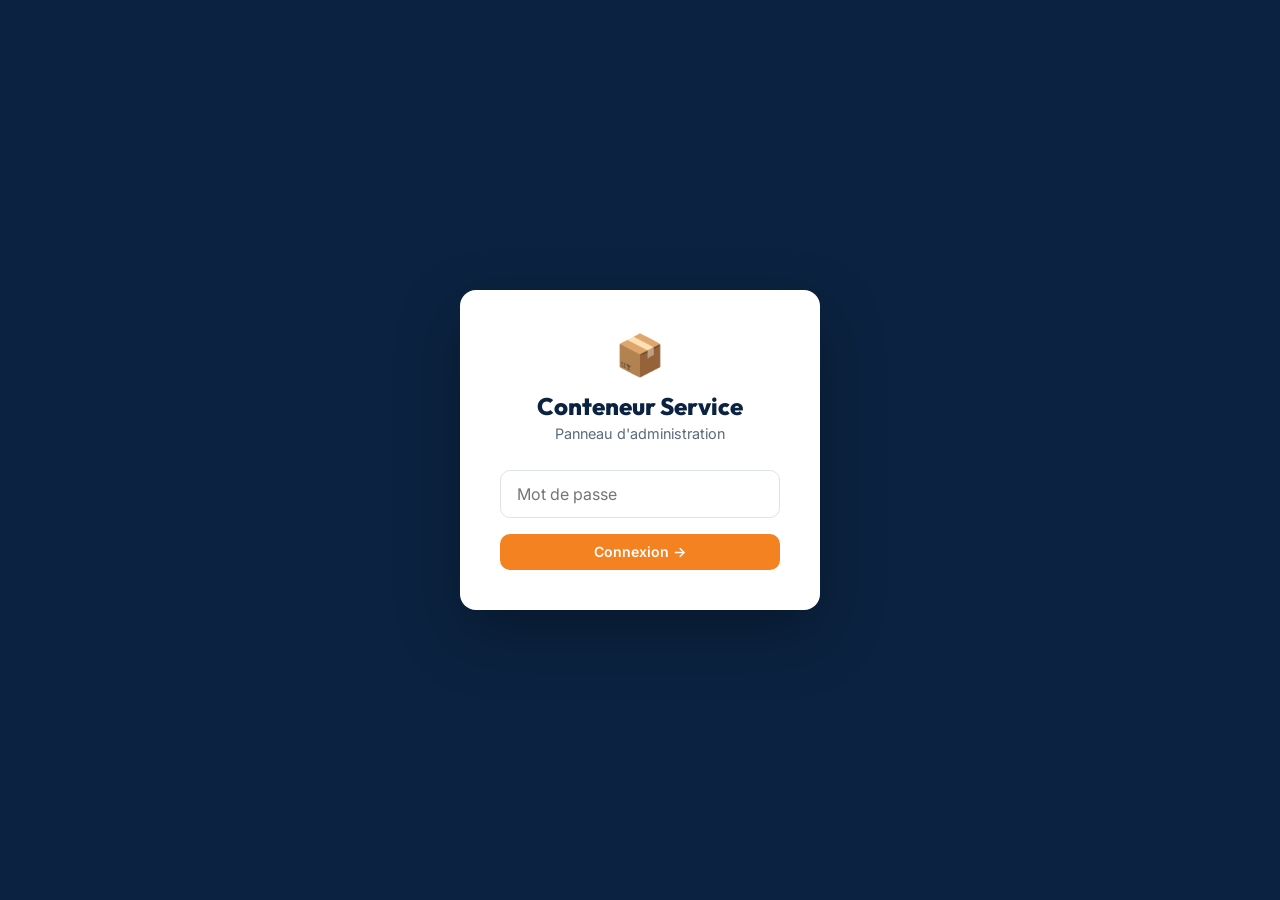
<file: admin.html>
<!DOCTYPE html>
<html lang="fr">
<head>
  <meta charset="UTF-8">
  <meta name="viewport" content="width=device-width, initial-scale=1.0">
  <title>Admin – Conteneur Service</title>
  <link rel="preconnect" href="https://fonts.googleapis.com">
  <link href="https://fonts.googleapis.com/css2?family=Outfit:wght@400;500;600;700;800&family=Inter:wght@400;500;600&display=swap" rel="stylesheet">
  <script src="js/data.js"></script>
  <style>
    :root {
      --primary: #0B2341;
      --accent: #F58220;
      --white: #fff;
      --light: #F4F6FA;
      --border: #DDE3EE;
      --text: #1A2332;
      --text-light: #5A6A80;
      --radius: 10px;
      --danger: #dc2626;
      --success: #059669;
    }
    *,*::before,*::after{box-sizing:border-box;margin:0;padding:0}
    body{font-family:'Inter',sans-serif;background:var(--light);color:var(--text);min-height:100vh}
    a{color:inherit;text-decoration:none}
    button{cursor:pointer;border:none;background:none;font-family:inherit}
    input,textarea,select{font-family:inherit}

    /* ── Login ── */
    .login-page{display:flex;align-items:center;justify-content:center;min-height:100vh;background:var(--primary)}
    .login-box{background:var(--white);border-radius:16px;padding:2.5rem;width:360px;text-align:center;box-shadow:0 24px 64px rgba(0,0,0,.3)}
    .login-box h1{font-family:'Outfit',sans-serif;font-size:1.5rem;font-weight:800;color:var(--primary);margin-bottom:.25rem}
    .login-box p{color:var(--text-light);font-size:.9rem;margin-bottom:1.75rem}
    .login-box input{width:100%;padding:.8rem 1rem;border:1.5px solid var(--border);border-radius:var(--radius);font-size:1rem;margin-bottom:1rem;color:var(--text)}
    .login-box input:focus{outline:none;border-color:var(--accent)}
    .login-error{color:var(--danger);font-size:.85rem;margin-bottom:.75rem;display:none}

    /* ── App layout ── */
    #app{display:none;min-height:100vh}
    .topbar{background:var(--primary);padding:.85rem 1.5rem;display:flex;align-items:center;gap:1rem;position:sticky;top:0;z-index:100;box-shadow:0 2px 12px rgba(0,0,0,.2)}
    .topbar__logo{font-family:'Outfit',sans-serif;font-weight:800;font-size:1rem;color:var(--white);display:flex;align-items:center;gap:.5rem}
    .topbar__badge{background:var(--accent);color:var(--white);font-size:.7rem;padding:.15rem .5rem;border-radius:50px;font-weight:700}
    .topbar__actions{margin-left:auto;display:flex;gap:.6rem}
    .btn{display:inline-flex;align-items:center;gap:.4rem;padding:.6rem 1.25rem;border-radius:var(--radius);font-size:.88rem;font-weight:600;transition:.2s ease;cursor:pointer;border:none}
    .btn--primary{background:var(--accent);color:var(--white)}
    .btn--primary:hover{background:#d96e15}
    .btn--ghost{background:rgba(255,255,255,.1);color:var(--white)}
    .btn--ghost:hover{background:rgba(255,255,255,.18)}
    .btn--danger{background:rgba(220,38,38,.1);color:var(--danger)}
    .btn--danger:hover{background:rgba(220,38,38,.18)}
    .btn--success{background:var(--success);color:var(--white)}
    .btn--sm{padding:.4rem .9rem;font-size:.82rem}

    /* ── Tabs ── */
    .tabs{background:var(--white);border-bottom:1px solid var(--border);padding:0 1.5rem;display:flex;gap:0}
    .tab{padding:1rem 1.4rem;font-size:.9rem;font-weight:600;color:var(--text-light);border-bottom:3px solid transparent;transition:.2s ease;cursor:pointer}
    .tab.active{color:var(--primary);border-bottom-color:var(--accent)}
    .tab-panel{display:none;padding:2rem 1.5rem;max-width:1100px}
    .tab-panel.active{display:block}

    /* ── Cards ── */
    .card{background:var(--white);border-radius:var(--radius);border:1px solid var(--border);padding:1.5rem;margin-bottom:1.25rem}
    .card__header{display:flex;align-items:center;gap:1rem;margin-bottom:1.25rem;padding-bottom:1rem;border-bottom:1px solid var(--border)}
    .card__title{font-family:'Outfit',sans-serif;font-weight:700;font-size:1rem;color:var(--primary);flex:1}
    .card__actions{display:flex;gap:.5rem}

    /* ── Form fields ── */
    .form-grid{display:grid;grid-template-columns:repeat(3,1fr);gap:1rem}
    .form-grid-2{display:grid;grid-template-columns:1fr 1fr;gap:1rem}
    .form-group{display:flex;flex-direction:column;gap:.35rem}
    .form-group.span-2{grid-column:span 2}
    .form-group.span-3{grid-column:span 3}
    .form-group label{font-size:.78rem;font-weight:700;text-transform:uppercase;letter-spacing:.06em;color:var(--text-light)}
    .form-group input,.form-group textarea,.form-group select{
      padding:.65rem .9rem;border:1.5px solid var(--border);border-radius:8px;
      font-size:.92rem;color:var(--text);transition:.2s ease;background:var(--white)
    }
    .form-group input:focus,.form-group textarea:focus,.form-group select:focus{outline:none;border-color:var(--accent);box-shadow:0 0 0 3px rgba(245,130,32,.12)}
    .form-group textarea{resize:vertical;min-height:80px}

    /* ── Image preview ── */
    .img-preview{width:100%;height:140px;border-radius:8px;border:2px dashed var(--border);display:flex;align-items:center;justify-content:center;background:var(--light);overflow:hidden;font-size:.85rem;color:var(--text-light);margin-top:.4rem}
    .img-preview img{width:100%;height:100%;object-fit:cover}

    /* ── Add container form ── */
    .add-section{background:var(--white);border-radius:var(--radius);border:2px dashed var(--accent);padding:1.5rem;margin-bottom:1.5rem}
    .add-section h3{font-family:'Outfit',sans-serif;font-weight:700;font-size:1rem;color:var(--accent);margin-bottom:1.25rem}

    /* ── Specs editor ── */
    .specs-list{display:flex;flex-direction:column;gap:.5rem;margin-bottom:.75rem}
    .spec-row{display:flex;gap:.5rem;align-items:center}
    .spec-row input{flex:1}
    .spec-remove{width:30px;height:30px;background:rgba(220,38,38,.08);color:var(--danger);border-radius:6px;font-size:.85rem;display:flex;align-items:center;justify-content:center;flex-shrink:0}
    .spec-remove:hover{background:rgba(220,38,38,.15)}

    /* ── Badge select ── */
    .badge-preview{display:inline-block;padding:.2rem .6rem;border-radius:50px;font-size:.72rem;font-weight:700;text-transform:uppercase;letter-spacing:.06em}
    .badge-dispo{background:#d1fae5;color:#065f46}
    .badge-loc{background:#dbeafe;color:#1e40af}
    .badge-special{background:#fef3c7;color:#92400e}
    .badge-reserve{background:#fce7f3;color:#9d174d}

    /* ── Contact tab ── */
    .contact-form-grid{display:grid;grid-template-columns:1fr 1fr;gap:1rem;max-width:600px}

    /* ── Settings tab ── */
    .settings-section{max-width:520px}
    .settings-section h3{font-family:'Outfit',sans-serif;font-size:.95rem;font-weight:700;color:var(--primary);margin-bottom:1rem;padding-bottom:.6rem;border-bottom:1px solid var(--border)}

    /* ── Publish bar ── */
    .publish-bar{position:fixed;bottom:0;left:0;right:0;background:var(--primary);padding:.9rem 1.5rem;display:flex;align-items:center;gap:1rem;z-index:200;box-shadow:0 -4px 24px rgba(0,0,0,.2)}
    .publish-status{color:rgba(255,255,255,.6);font-size:.85rem;flex:1}
    .publish-status strong{color:var(--accent)}
    #publishMsg{font-size:.85rem;padding:.4rem .85rem;border-radius:6px;display:none}
    #publishMsg.ok{background:rgba(5,150,105,.15);color:#6ee7b7;display:inline-block}
    #publishMsg.err{background:rgba(220,38,38,.15);color:#fca5a5;display:inline-block}
  </style>
</head>
<body>

<!-- ═══ LOGIN ═══ -->
<div class="login-page" id="loginPage">
  <div class="login-box">
    <div style="font-size:2.5rem;margin-bottom:.75rem">📦</div>
    <h1>Conteneur Service</h1>
    <p>Panneau d'administration</p>
    <p class="login-error" id="loginError">Mot de passe incorrect.</p>
    <input type="password" id="loginInput" placeholder="Mot de passe" autocomplete="current-password">
    <button class="btn btn--primary" style="width:100%;justify-content:center" onclick="doLogin()">Connexion →</button>
  </div>
</div>

<!-- ═══ APP ═══ -->
<div id="app">
  <div class="topbar">
    <div class="topbar__logo">📦 Conteneur Service <span class="topbar__badge">ADMIN</span></div>
    <div class="topbar__actions">
      <a href="index.html" target="_blank" class="btn btn--ghost">👁 Voir le site</a>
      <button class="btn btn--ghost" onclick="doLogout()">Déconnexion</button>
    </div>
  </div>

  <div class="tabs">
    <div class="tab active" onclick="showTab('containers')">📦 Conteneurs</div>
    <div class="tab" onclick="showTab('contact')">📞 Infos contact</div>
    <div class="tab" onclick="showTab('settings')">⚙️ Paramètres</div>
  </div>

  <!-- TAB: CONTENEURS -->
  <div class="tab-panel active" id="tab-containers">

    <div class="add-section" id="addSection">
      <h3>+ Ajouter un conteneur</h3>
      <div class="form-grid" style="margin-bottom:1rem">
        <div class="form-group">
          <label>Nom *</label>
          <input type="text" id="new_name" placeholder="Conteneur 20' Standard">
        </div>
        <div class="form-group">
          <label>Type</label>
          <select id="new_type">
            <option value="vente">Vente</option>
            <option value="location">Location</option>
            <option value="amenage">Aménagé</option>
          </select>
        </div>
        <div class="form-group">
          <label>Taille</label>
          <select id="new_size">
            <option value="20ft">20 pieds</option>
            <option value="40ft">40 pieds</option>
          </select>
        </div>
        <div class="form-group">
          <label>Badge</label>
          <select id="new_badge">
            <option value="dispo">Disponible</option>
            <option value="loc">Location</option>
            <option value="special">Sur mesure</option>
            <option value="reserve">Réservé</option>
          </select>
        </div>
        <div class="form-group">
          <label>Prix (€ HT, 0 = sur devis)</label>
          <input type="number" id="new_price" placeholder="1850" min="0">
        </div>
        <div class="form-group">
          <label>Unité prix</label>
          <input type="text" id="new_priceUnit" placeholder="HT · port compris">
        </div>
        <div class="form-group span-3">
          <label>Tags (séparés par virgule)</label>
          <input type="text" id="new_tags" placeholder="20 pieds, Standard, Occasion">
        </div>
        <div class="form-group span-3">
          <label>URL de l'image</label>
          <input type="url" id="new_image" placeholder="https://..." oninput="previewNewImg(this.value)">
          <div class="img-preview" id="new_img_preview">Aperçu image</div>
        </div>
        <div class="form-group span-3">
          <label>Caractéristiques techniques (1 par ligne)</label>
          <textarea id="new_specs" rows="3" placeholder="📐 5,90 × 2,35 m&#10;⚖️ Tare 2 200 kg&#10;📦 Volume 33 m³"></textarea>
        </div>
      </div>
      <button class="btn btn--primary" onclick="addContainer()">Ajouter au catalogue</button>
    </div>

    <div id="containersList"></div>
  </div>

  <!-- TAB: CONTACT -->
  <div class="tab-panel" id="tab-contact">

    <!-- Réception devis -->
    <div class="card" style="border:2px solid var(--accent)">
      <div class="card__header">
        <div class="card__title">📬 Réception des devis clients</div>
      </div>
      <p style="color:var(--text-light);font-size:.88rem;margin-bottom:1.25rem;line-height:1.65">Ces paramètres définissent où arrivent les demandes de devis envoyées par les visiteurs.</p>
      <div class="form-grid-2">
        <div class="form-group">
          <label>📧 Email qui reçoit les devis</label>
          <input type="email" id="c_quoteEmail" placeholder="votre@email.com">
          <small style="color:var(--text-light);font-size:.78rem;margin-top:.3rem;display:block">Cet email recevra toutes les demandes de devis par email.</small>
        </div>
        <div class="form-group">
          <label>💬 Numéro WhatsApp (sans + ni espaces)</label>
          <input type="text" id="c_whatsapp" placeholder="33612345678">
          <small style="color:var(--text-light);font-size:.78rem;margin-top:.3rem;display:block">Ex : 33612345678 pour le +33 6 12 34 56 78</small>
        </div>
      </div>
    </div>

    <!-- Infos affichées -->
    <div class="card" style="margin-top:1.25rem">
      <div class="card__header">
        <div class="card__title">🏢 Informations affichées sur le site</div>
      </div>
      <div class="contact-form-grid">
        <div class="form-group">
          <label>Téléphone affiché</label>
          <input type="text" id="c_phone" placeholder="+33 0 00 00 00 00">
        </div>
        <div class="form-group">
          <label>Email affiché</label>
          <input type="email" id="c_email" placeholder="contact@conteneurservice.fr">
        </div>
        <div class="form-group">
          <label>Adresse / Ville</label>
          <input type="text" id="c_address" placeholder="Paris, Île-de-France">
        </div>
        <div class="form-group">
          <label>Horaires</label>
          <input type="text" id="c_hours" placeholder="Lun – Ven · 8h à 18h">
        </div>
      </div>
    </div>

  </div>

  <!-- TAB: PARAMÈTRES -->
  <div class="tab-panel" id="tab-settings">
    <div class="card settings-section">
      <div class="card__header"><div class="card__title">🐙 Publication GitHub</div></div>
      <div style="margin-bottom:1rem;color:var(--text-light);font-size:.88rem;line-height:1.65">
        Entrez votre <strong>Personal Access Token GitHub</strong> pour publier les modifications directement sur le dépôt. Vercel redéploie automatiquement.
      </div>
      <div class="form-group" style="margin-bottom:1rem">
        <label>Token GitHub (PAT)</label>
        <input type="password" id="gh_token" placeholder="ghp_xxxxxxxxxxxxxxxxxxxx">
      </div>
      <div class="form-group" style="margin-bottom:1.25rem">
        <label>Dépôt (owner/repo)</label>
        <input type="text" id="gh_repo" placeholder="votreuser/conteneur-site">
      </div>
      <button class="btn btn--primary btn--sm" onclick="saveGHSettings()">Enregistrer</button>
    </div>

    <div class="card settings-section" style="margin-top:1.25rem">
      <div class="card__header"><div class="card__title">🔐 Mot de passe admin</div></div>
      <div class="form-group" style="margin-bottom:1rem">
        <label>Nouveau mot de passe</label>
        <input type="password" id="new_pwd" placeholder="Nouveau mot de passe">
      </div>
      <div class="form-group" style="margin-bottom:1.25rem">
        <label>Confirmer</label>
        <input type="password" id="new_pwd2" placeholder="Confirmer">
      </div>
      <button class="btn btn--primary btn--sm" onclick="changePwd()">Changer</button>
      <span id="pwd_msg" style="margin-left:.75rem;font-size:.85rem"></span>
    </div>
  </div>

  <!-- Publish bar -->
  <div class="publish-bar">
    <div class="publish-status">Modifications non publiées — <strong>Publiez pour mettre à jour le site</strong></div>
    <span id="publishMsg"></span>
    <button class="btn btn--ghost btn--sm" onclick="previewChanges()">👁 Prévisualiser</button>
    <button class="btn btn--primary" onclick="doPublish()">🚀 Publier</button>
  </div>
  <div style="height:60px"></div>
</div>

<script>
'use strict';

/* ═══════════════ AUTH ═══════════════ */
const DEFAULT_PWD = 'carmo2026';
function getPwd() { return localStorage.getItem('cs_admin_pwd') || DEFAULT_PWD; }

function doLogin() {
  const val = document.getElementById('loginInput').value;
  if (val === getPwd()) {
    localStorage.setItem('cs_admin_ok', '1');
    document.getElementById('loginPage').style.display = 'none';
    document.getElementById('app').style.display = 'block';
    initApp();
  } else {
    document.getElementById('loginError').style.display = 'block';
  }
}
document.getElementById('loginInput').addEventListener('keydown', e => { if (e.key === 'Enter') doLogin(); });

function doLogout() {
  localStorage.removeItem('cs_admin_ok');
  location.reload();
}

function changePwd() {
  const a = document.getElementById('new_pwd').value;
  const b = document.getElementById('new_pwd2').value;
  const msg = document.getElementById('pwd_msg');
  if (!a) { msg.textContent = 'Entrez un mot de passe.'; msg.style.color = '#dc2626'; return; }
  if (a !== b) { msg.textContent = 'Les mots de passe ne correspondent pas.'; msg.style.color = '#dc2626'; return; }
  localStorage.setItem('cs_admin_pwd', a);
  msg.textContent = '✅ Mot de passe changé.'; msg.style.color = '#059669';
  document.getElementById('new_pwd').value = '';
  document.getElementById('new_pwd2').value = '';
}

/* ═══════════════ TABS ═══════════════ */
function showTab(name) {
  document.querySelectorAll('.tab').forEach((t, i) => {
    const panels = ['containers','contact','settings'];
    t.classList.toggle('active', panels[i] === name);
  });
  document.querySelectorAll('.tab-panel').forEach(p => p.classList.remove('active'));
  document.getElementById('tab-' + name).classList.add('active');
}

/* ═══════════════ DATA ═══════════════ */
let siteData = { containers: [], contact: {} };

async function loadData() {
  /* Essaie fetch, sinon lit window.SITE_DATA (local) */
  if (location.protocol !== 'file:') {
    try {
      const r = await fetch('data.json?t=' + Date.now());
      if (r.ok) { siteData = await r.json(); return; }
    } catch(e) {}
  }
  siteData = JSON.parse(JSON.stringify(window.SITE_DATA || { containers:[], contact:{} }));
}

function saveLocal() {
  localStorage.setItem('cs_admin_data', JSON.stringify(siteData));
}

/* ═══════════════ INIT ═══════════════ */
async function initApp() {
  await loadData();
  renderContainers();
  renderContact();
  loadGHSettings();
}

/* ═══════════════ CONTAINERS ═══════════════ */
const BADGE_CLASSES = { dispo:'badge-dispo', loc:'badge-loc', special:'badge-special', reserve:'badge-reserve' };
const BADGE_LABELS  = { dispo:'Disponible', loc:'Location', special:'Sur mesure', reserve:'Réservé' };

function renderContainers() {
  const list = document.getElementById('containersList');
  if (!siteData.containers.length) {
    list.innerHTML = '<p style="color:var(--text-light);padding:1rem">Aucun conteneur. Ajoutez-en un ci-dessus.</p>';
    return;
  }
  list.innerHTML = siteData.containers.map((c, i) => `
    <div class="card" id="card_${i}">
      <div class="card__header">
        <span class="badge-preview ${BADGE_CLASSES[c.badge] || 'badge-dispo'}">${BADGE_LABELS[c.badge] || c.badge}</span>
        <div class="card__title">${c.name}</div>
        <div class="card__actions">
          <button class="btn btn--danger btn--sm" onclick="removeContainer(${i})">🗑 Supprimer</button>
        </div>
      </div>
      <div class="form-grid">
        <div class="form-group">
          <label>Nom</label>
          <input type="text" value="${esc(c.name)}" oninput="siteData.containers[${i}].name=this.value;saveLocal()">
        </div>
        <div class="form-group">
          <label>Type</label>
          <select onchange="siteData.containers[${i}].type=this.value;saveLocal()">
            ${['vente','location','amenage'].map(v=>`<option value="${v}"${c.type===v?' selected':''}>${v.charAt(0).toUpperCase()+v.slice(1)}</option>`).join('')}
          </select>
        </div>
        <div class="form-group">
          <label>Taille</label>
          <select onchange="siteData.containers[${i}].size=this.value;saveLocal()">
            ${['20ft','40ft'].map(v=>`<option value="${v}"${c.size===v?' selected':''}>${v}</option>`).join('')}
          </select>
        </div>
        <div class="form-group">
          <label>Badge</label>
          <select onchange="siteData.containers[${i}].badge=this.value;document.getElementById('card_${i}').querySelector('.badge-preview').className='badge-preview '+(BADGE_CLASSES[this.value]||'badge-dispo');document.getElementById('card_${i}').querySelector('.badge-preview').textContent=BADGE_LABELS[this.value]||this.value;saveLocal()">
            ${Object.entries(BADGE_LABELS).map(([v,l])=>`<option value="${v}"${c.badge===v?' selected':''}>${l}</option>`).join('')}
          </select>
        </div>
        <div class="form-group">
          <label>Prix (0 = sur devis)</label>
          <input type="number" value="${c.price}" min="0" oninput="siteData.containers[${i}].price=parseInt(this.value)||0;saveLocal()">
        </div>
        <div class="form-group">
          <label>Unité prix</label>
          <input type="text" value="${esc(c.priceUnit)}" oninput="siteData.containers[${i}].priceUnit=this.value;saveLocal()">
        </div>
        <div class="form-group span-3">
          <label>Tags (séparés par virgule)</label>
          <input type="text" value="${esc((c.tags||[]).join(', '))}" oninput="siteData.containers[${i}].tags=this.value.split(',').map(t=>t.trim()).filter(Boolean);saveLocal()">
        </div>
        <div class="form-group span-3">
          <label>URL de l'image</label>
          <input type="url" value="${esc(c.image||'')}" placeholder="https://..." oninput="siteData.containers[${i}].image=this.value;updateImgPreview(${i},this.value);saveLocal()">
          <div class="img-preview" id="imgprev_${i}">
            ${c.image ? `<img src="${esc(c.image)}" alt="">` : 'Aucune image — entrez une URL'}
          </div>
        </div>
        <div class="form-group span-3">
          <label>Caractéristiques (1 par ligne)</label>
          <textarea rows="3" oninput="siteData.containers[${i}].specs=this.value.split('\\n').filter(Boolean);saveLocal()">${esc((c.specs||[]).join('\n'))}</textarea>
        </div>
      </div>
    </div>
  `).join('');
}

function updateImgPreview(i, url) {
  const el = document.getElementById('imgprev_' + i);
  if (!el) return;
  el.innerHTML = url ? `<img src="${esc(url)}" alt="" onerror="this.parentElement.textContent='Image introuvable'">` : 'Aucune image';
}

function previewNewImg(url) {
  const el = document.getElementById('new_img_preview');
  el.innerHTML = url ? `<img src="${esc(url)}" alt="" onerror="this.parentElement.textContent='Image introuvable'">` : 'Aperçu image';
}

function removeContainer(i) {
  if (!confirm('Supprimer ce conteneur ?')) return;
  siteData.containers.splice(i, 1);
  saveLocal();
  renderContainers();
}

function addContainer() {
  const name  = document.getElementById('new_name').value.trim();
  if (!name) { alert('Le nom est requis.'); return; }
  const specs = document.getElementById('new_specs').value.split('\n').filter(Boolean);
  const tags  = document.getElementById('new_tags').value.split(',').map(t=>t.trim()).filter(Boolean);
  const badge = document.getElementById('new_badge').value;
  siteData.containers.push({
    id:        'c_' + Date.now(),
    name,
    type:      document.getElementById('new_type').value,
    size:      document.getElementById('new_size').value,
    badge,
    badgeText: BADGE_LABELS[badge] || badge,
    price:     parseInt(document.getElementById('new_price').value) || 0,
    priceUnit: document.getElementById('new_priceUnit').value || 'HT',
    tags,
    image:     document.getElementById('new_image').value,
    specs
  });
  saveLocal();
  renderContainers();
  ['new_name','new_price','new_priceUnit','new_tags','new_image','new_specs'].forEach(id => document.getElementById(id).value = '');
  document.getElementById('new_img_preview').innerHTML = 'Aperçu image';
  document.getElementById('containersList').scrollIntoView({ behavior:'smooth' });
}

/* ═══════════════ CONTACT ═══════════════ */
function renderContact() {
  const c = siteData.contact || {};
  document.getElementById('c_quoteEmail').value = c.quoteEmail || '';
  document.getElementById('c_whatsapp').value   = c.whatsapp   || '';
  document.getElementById('c_phone').value      = c.phone      || '';
  document.getElementById('c_email').value      = c.email      || '';
  document.getElementById('c_address').value    = c.address    || '';
  document.getElementById('c_hours').value      = c.hours      || '';
  ['c_quoteEmail','c_whatsapp','c_phone','c_email','c_address','c_hours'].forEach(id => {
    document.getElementById(id).addEventListener('input', function() {
      const key = id.replace('c_','');
      if (!siteData.contact) siteData.contact = {};
      siteData.contact[key] = this.value;
      saveLocal();
    });
  });
}

/* ═══════════════ SETTINGS ═══════════════ */
function saveGHSettings() {
  localStorage.setItem('cs_gh_token', document.getElementById('gh_token').value);
  localStorage.setItem('cs_gh_repo',  document.getElementById('gh_repo').value);
  alert('✅ Paramètres GitHub enregistrés.');
}
function loadGHSettings() {
  document.getElementById('gh_token').value = localStorage.getItem('cs_gh_token') || '';
  document.getElementById('gh_repo').value  = localStorage.getItem('cs_gh_repo')  || '';
}

/* ═══════════════ PREVIEW ═══════════════ */
function previewChanges() {
  localStorage.setItem('cs_preview_data', JSON.stringify(siteData));
  window.open('index.html?preview=1', '_blank');
}

/* ═══════════════ PUBLISH ═══════════════ */
function buildDataJs(data) {
  return `/* Données du catalogue — modifiables depuis admin.html */\nwindow.SITE_DATA = ${JSON.stringify(data, null, 2)};\n`;
}

async function publishFile(token, repo, path, content, commitMsg) {
  const getR = await fetch(`https://api.github.com/repos/${repo}/contents/${path}`, {
    headers: { Authorization: `token ${token}`, Accept: 'application/vnd.github.v3+json' }
  });
  const sha = getR.ok ? (await getR.json()).sha : undefined;
  const b64  = btoa(unescape(encodeURIComponent(content)));
  const body = { message: commitMsg, content: b64 };
  if (sha) body.sha = sha;
  return fetch(`https://api.github.com/repos/${repo}/contents/${path}`, {
    method: 'PUT',
    headers: { Authorization: `token ${token}`, 'Content-Type': 'application/json' },
    body: JSON.stringify(body)
  });
}

async function doPublish() {
  const token = localStorage.getItem('cs_gh_token');
  const repo  = localStorage.getItem('cs_gh_repo');
  const msg   = document.getElementById('publishMsg');

  if (!token || !repo) {
    msg.textContent = '⚠️ Configurez le token GitHub dans Paramètres.';
    msg.className = 'err'; return;
  }

  msg.textContent = '⏳ Publication en cours...';
  msg.className = '';
  msg.style.display = 'inline-block';

  try {
    const commitMsg = '📦 Admin: mise à jour catalogue – ' + new Date().toLocaleDateString('fr-FR');
    const [r1, r2] = await Promise.all([
      publishFile(token, repo, 'data.json', JSON.stringify(siteData, null, 2), commitMsg),
      publishFile(token, repo, 'js/data.js', buildDataJs(siteData), commitMsg)
    ]);
    if (r1.ok && r2.ok) {
      msg.textContent = '✅ Publié ! Vercel redéploie automatiquement.';
      msg.className = 'ok';
    } else {
      const err = await (r1.ok ? r2 : r1).json();
      msg.textContent = '❌ ' + (err.message || 'Erreur de publication');
      msg.className = 'err';
    }
  } catch(e) {
    msg.textContent = '❌ Erreur réseau : ' + e.message;
    msg.className = 'err';
  }
}

/* ═══════════════ UTILS ═══════════════ */
function esc(s) { return String(s||'').replace(/&/g,'&amp;').replace(/"/g,'&quot;').replace(/</g,'&lt;'); }

/* ═══════════════ START ═══════════════ */
if (localStorage.getItem('cs_admin_ok') === '1') {
  document.getElementById('loginPage').style.display = 'none';
  document.getElementById('app').style.display = 'block';
  initApp();
}
</script>
</body>
</html>
</file>
